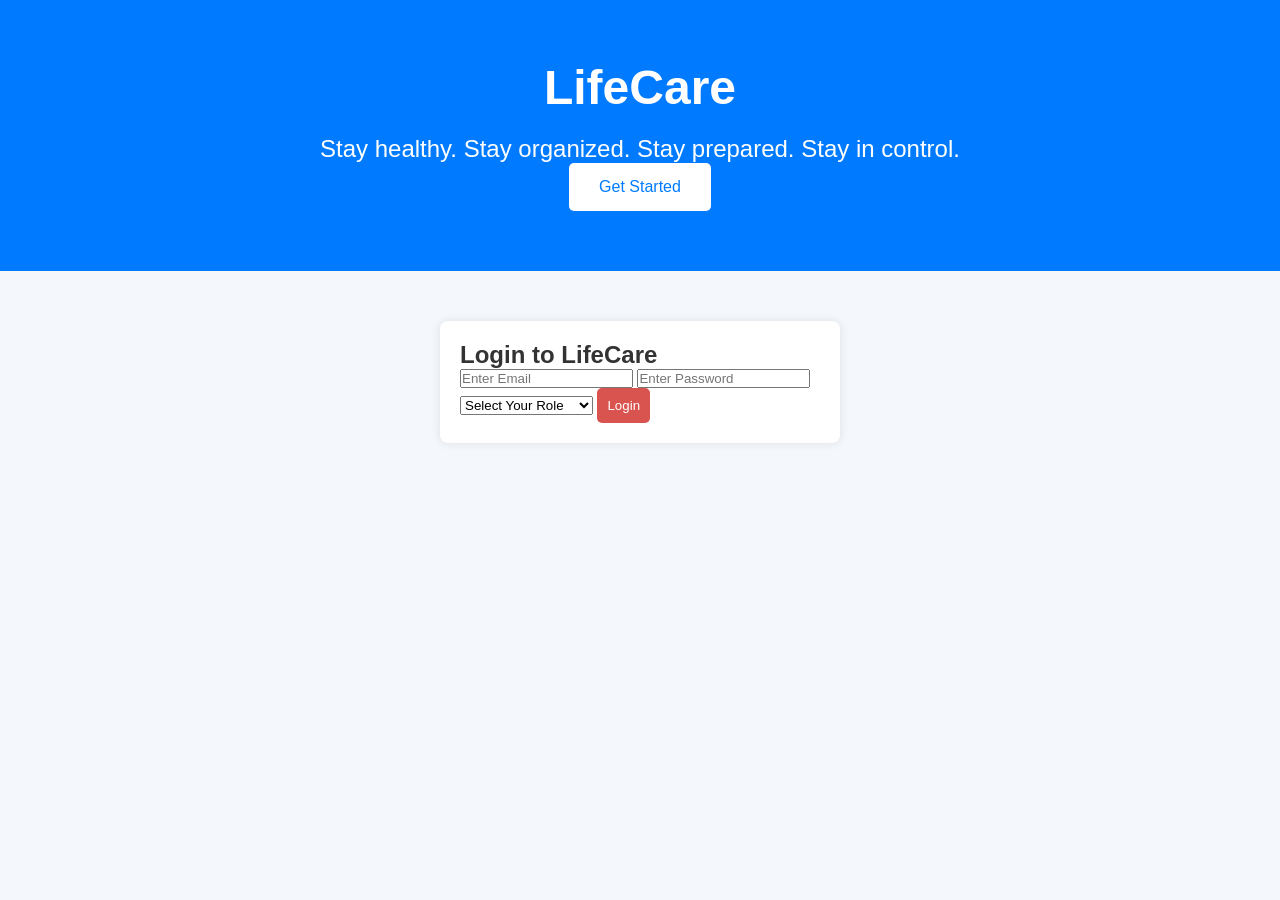
<file: index.html>
<!DOCTYPE html>
<html lang="en">
<head>
    <meta charset="UTF-8">
    <meta name="viewport" content="width=device-width, initial-scale=1.0">
    <title>LifeCare | Login</title>
    <link rel="stylesheet" href="style.css">
</head>
<body>
    <div class="hero">
        <h1>LifeCare</h1>
        <p>Stay healthy. Stay organized. Stay prepared. Stay in control.</p>
        <button onclick="window.location.href='login.html'">Get Started</button>
    </div>

    <div class="login-container">
        <h2 class="login-heading">Login to LifeCare</h2>
        <form id="loginForm">
            <input type="email" id="email" placeholder="Enter Email" required>
            <input type="password" id="password" placeholder="Enter Password" required>
            <select id="role" required>
                <option value="" disabled selected>Select Your Role</option>
                <option value="nursingStudent">Nursing Student</option>
                <option value="student">Student</option>
                <option value="Professional">Other Professional</option>
            </select>
            <button type="submit">Login</button>
        </form>
        <p id="error-message" style="color:red;"></p>
    </div>

    <script src="script.js"></script>
</body>
</html>
</file>
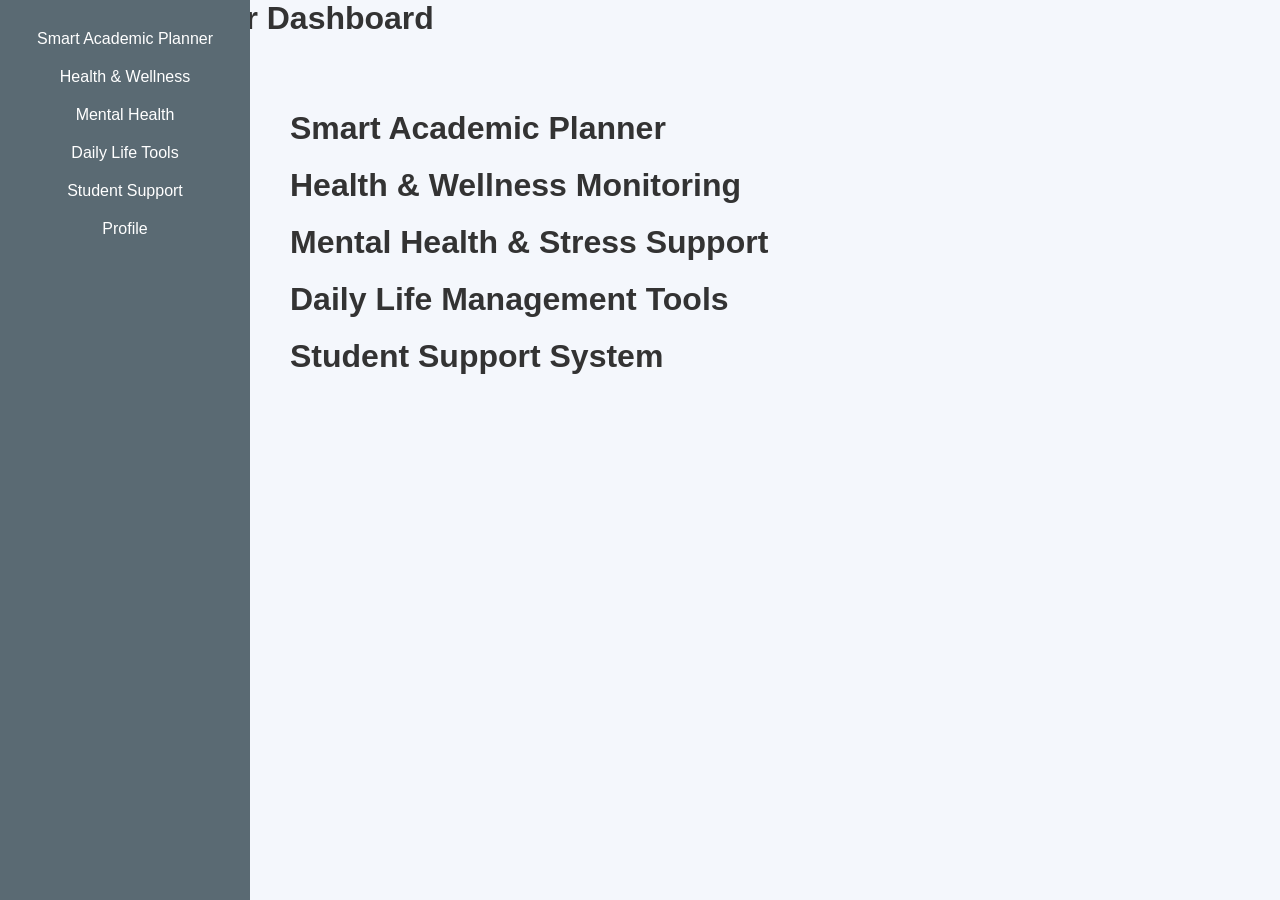
<file: dashboard.html>
<!DOCTYPE html>
<html lang="en">
<head>
    <meta charset="UTF-8">
    <meta name="viewport" content="width=device-width, initial-scale=1.0">
    <title>LifeCare | Dashboard</title>
    <link rel="stylesheet" href="style.css">
</head>
<body>
    <header>
        <div class="container">
            <h1>Welcome to Your Dashboard</h1>
            <p>Hi, <span id="user-name">[User's Name]</span></p>
            <button onclick="logout()">Logout</button>
        </div>
    </header>

    <div class="sidebar">
        <ul>
            <li><a href="#academic-planner">Smart Academic Planner</a></li>
            <li><a href="#health-monitoring">Health & Wellness</a></li>
            <li><a href="#mental-health">Mental Health</a></li>
            <li><a href="#daily-life">Daily Life Tools</a></li>
            <li><a href="#student-support">Student Support</a></li>
            <li><a href="profile.html">Profile</a></li>
        </ul>
    </div>

    <div class="main-content">
        <section id="academic-planner">
            <h2 class="section-heading">Smart Academic Planner</h2>
            <!-- Display tasks, assignments, and class schedules -->
        </section>

        <section id="health-monitoring">
            <h2 class="section-heading">Health & Wellness Monitoring</h2>
            <!-- Track health data -->
        </section>

        <section id="mental-health">
            <h2 class="section-heading">Mental Health & Stress Support</h2>
            <!-- Mood tracker and stress support -->
        </section>

        <section id="daily-life">
            <h2 class="section-heading">Daily Life Management Tools</h2>
            <!-- Habit tracker, budget, and personal notes -->
        </section>

        <section id="student-support">
            <h2 class="section-heading">Student Support System</h2>
            <!-- Peer support and academic encouragement -->
        </section>
    </div>

    <script src="script.js"></script>
</body>
</html>
</file>
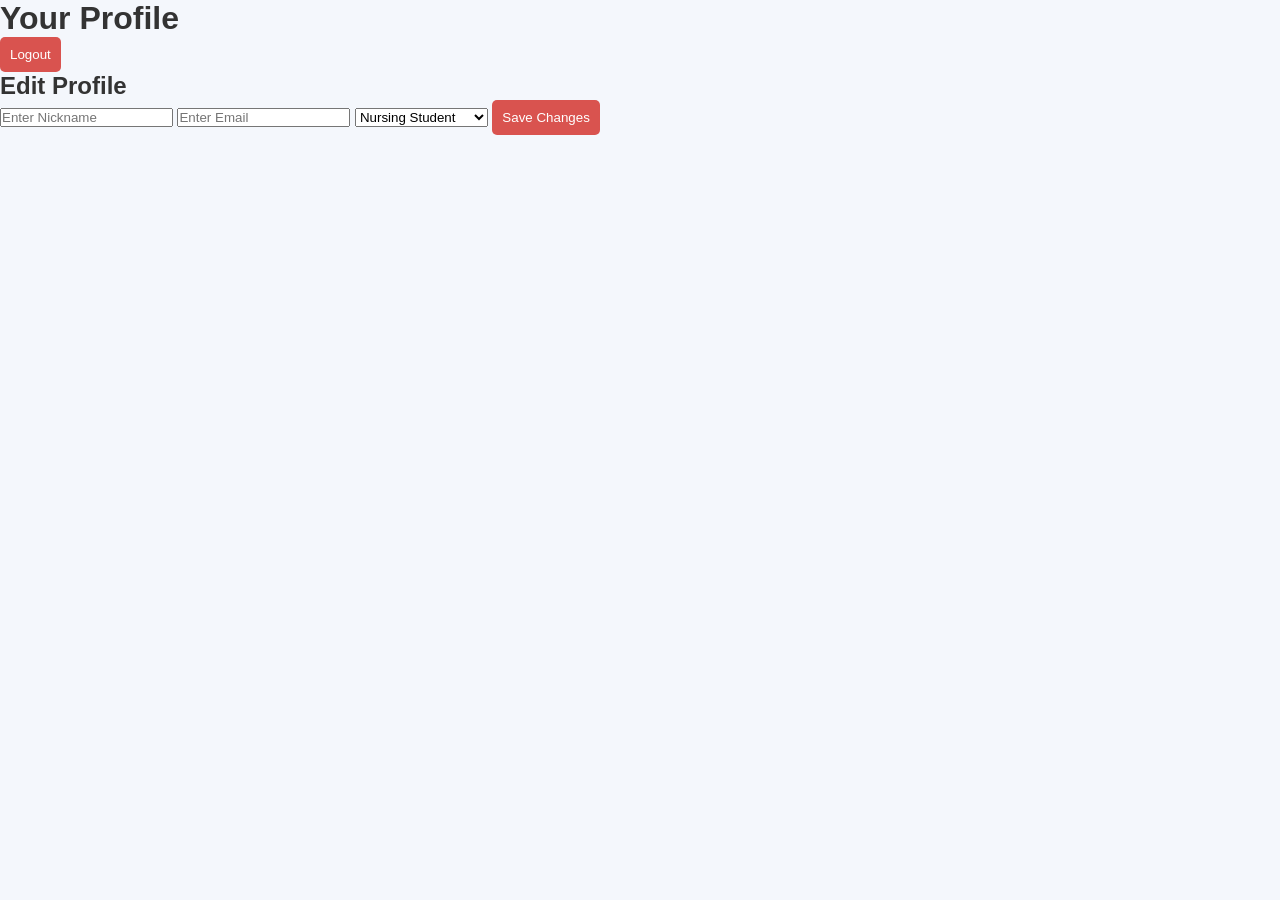
<file: profile.html>
<!DOCTYPE html>
<html lang="en">
<head>
    <meta charset="UTF-8">
    <meta name="viewport" content="width=device-width, initial-scale=1.0">
    <title>LifeCare | Profile</title>
    <link rel="stylesheet" href="style.css">
</head>
<body>
    <header>
        <div class="container">
            <h1>Your Profile</h1>
            <button onclick="logout()">Logout</button>
        </div>
    </header>

    <div class="profile-container">
        <h2>Edit Profile</h2>
        <form id="profileForm">
            <input type="text" id="nickname" placeholder="Enter Nickname" required>
            <input type="email" id="email" placeholder="Enter Email" required>
            <select id="role" required>
                <option value="nursingStudent">Nursing Student</option>
                <option value="student">Student</option>
                <option value="Professional">Other Professional</option>
            </select>
            <button type="submit">Save Changes</button>
        </form>
    </div>

    <script src="script.js"></script>
</body>
</html>
</file>
<file: style.css>
/* General Reset */
* {
    margin: 0;
    padding: 0;
    box-sizing: border-box;
}

body {
    font-family: 'Roboto', sans-serif;
    background-color: #f4f7fc;
    color: #333;
}

/* Hero Section */
.hero {
    text-align: center;
    padding: 60px 0;
    background-color: #007bff;
    color: white;
}

.hero h1 {
    font-size: 3rem;
    margin-bottom: 20px;
}

.hero p {
    font-size: 1.5rem;
}

.hero button {
    padding: 15px 30px;
    background-color: white;
    color: #007bff;
    border: none;
    font-size: 1rem;
    border-radius: 5px;
    cursor: pointer;
}

.hero button:hover {
    background-color: #004085;
    color: white;
}

/* Login Form */
.login-container {
    width: 100%;
    max-width: 400px;
    margin: 50px auto;
    padding: 20px;
    background-color: white;
    border-radius: 8px;
    box-shadow: 0px 0px 10px rgba(0, 0, 0, 0.1);
}

/* Sidebar Styling */
.sidebar {
    width: 250px;
    background-color: #5a6a73;
    color: white;
    padding-top: 20px;
    position: fixed;
    height: 100%;
    top: 0;
}

.sidebar ul {
    list-style-type: none;
}

.sidebar ul li {
    padding: 10px;
    text-align: center;
}

.sidebar ul li a {
    color: white;
    text-decoration: none;
    display: block;
}

.sidebar ul li:hover {
    background-color: #4CAF50;
}

/* Main Content Styling */
.main-content {
    margin-left: 270px;
    padding: 20px;
}

.section-heading {
    font-family: 'Montserrat', sans-serif;
    font-size: 2rem;
    margin-bottom: 20px;
    font-weight: bold;
}

/* Logout Button Styling */
button {
    padding: 10px;
    background-color: #d9534f;
    color: white;
    border: none;
    cursor: pointer;
    border-radius: 5px;
}

button:hover {
    background-color: #c9302c;
}
</file>
